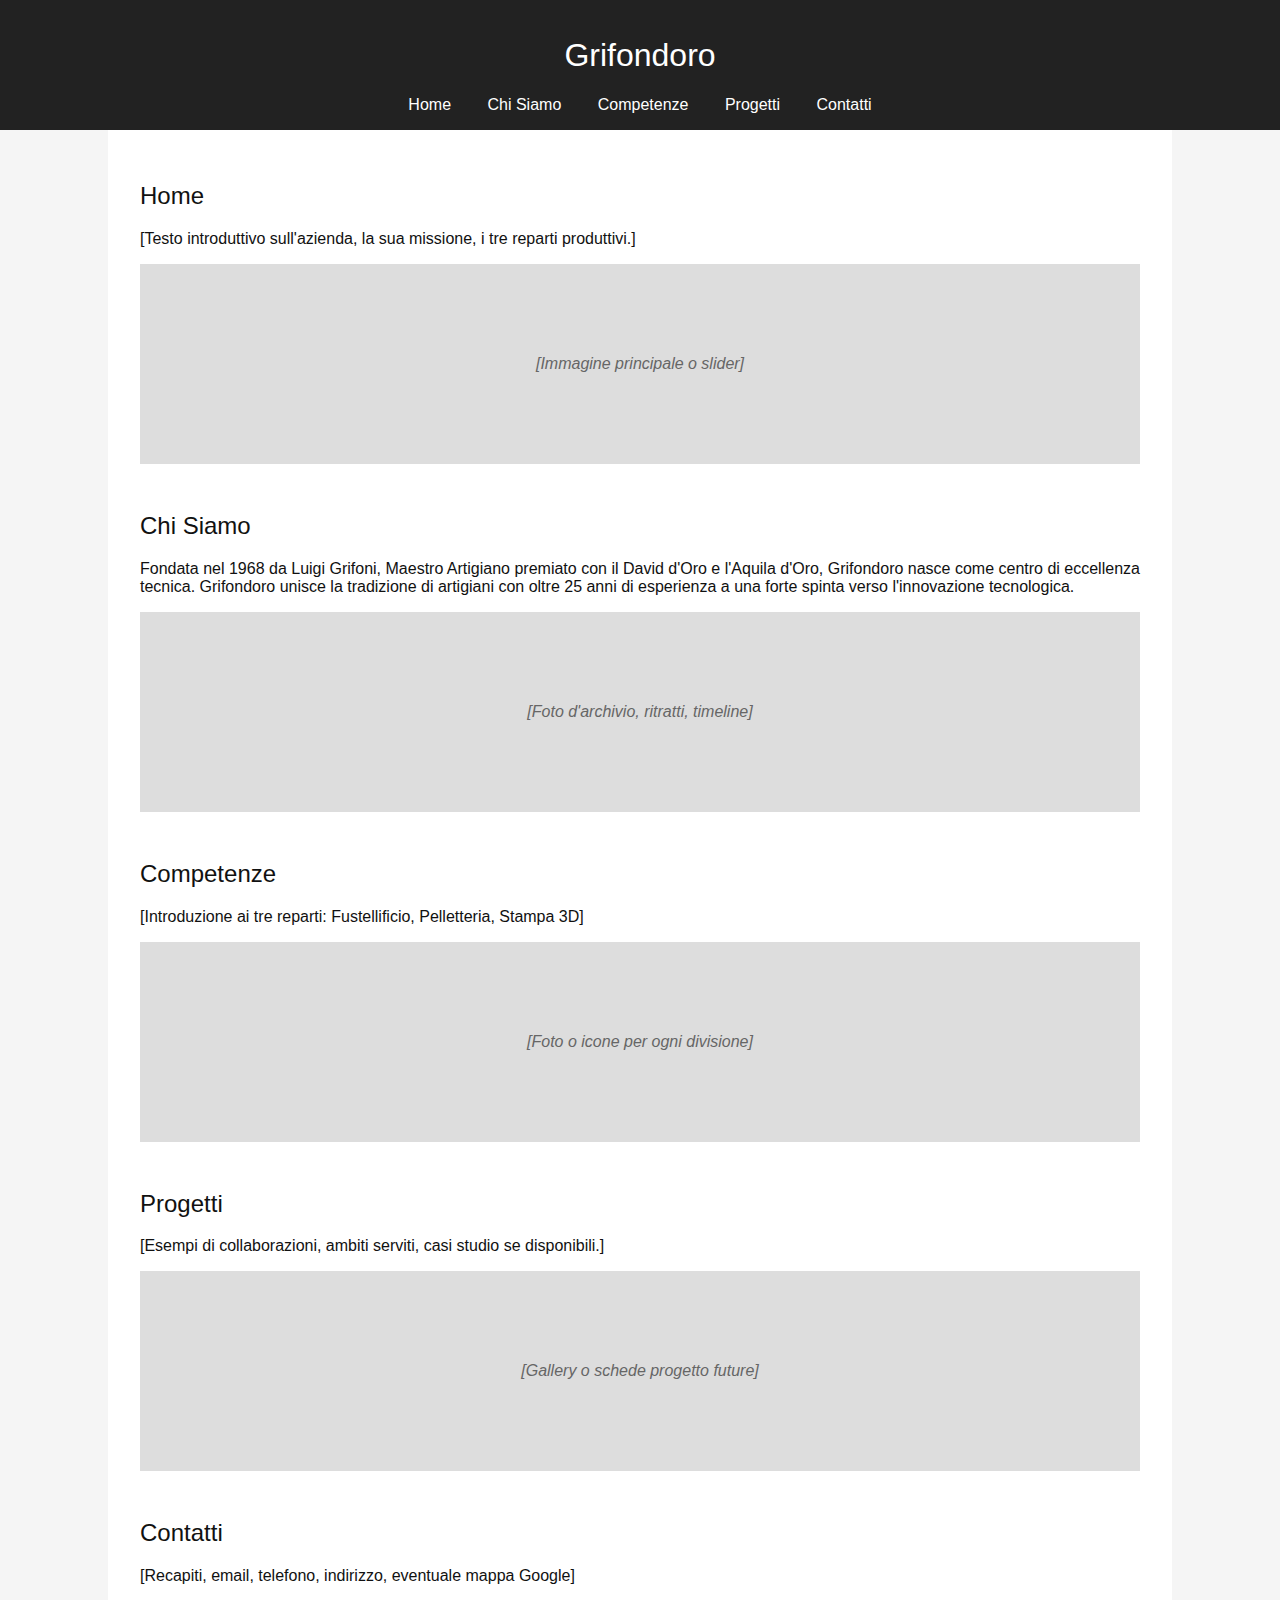
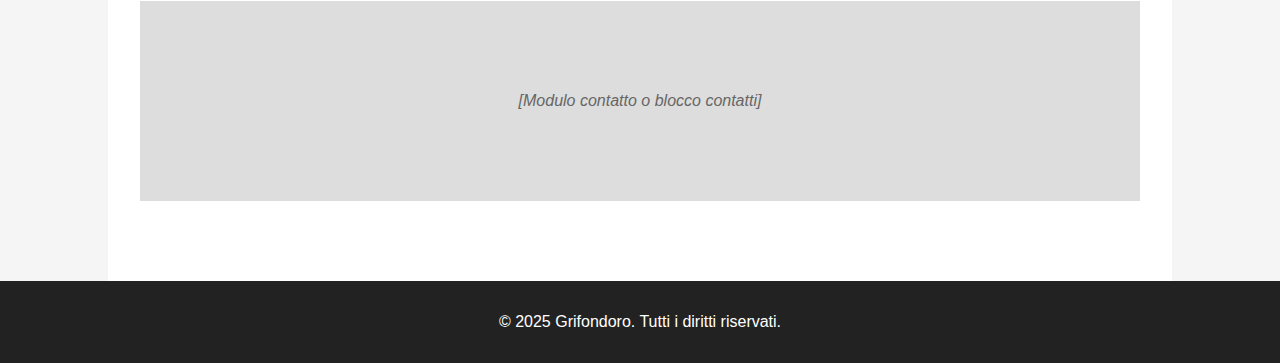
<file: index.html>
<!DOCTYPE html>
<html lang="it">
<head>
  <meta charset="UTF-8">
  <meta name="viewport" content="width=device-width, initial-scale=1.0">
  <title>Grifondoro</title>
  <style>
    body {
      margin: 0;
      font-family: sans-serif;
      background-color: #f5f5f5;
      color: #111;
    }
    header, footer {
      background-color: #222;
      color: #fff;
      padding: 1rem;
      text-align: center;
    }
    nav a {
      color: #fff;
      margin: 0 1rem;
      text-decoration: none;
    }
    main {
      padding: 2rem;
      max-width: 1000px;
      margin: auto;
      background-color: #fff;
    }
    section {
      margin-bottom: 3rem;
    }
    h1, h2 {
      font-weight: normal;
    }
    .placeholder {
      background: #ddd;
      height: 200px;
      margin-top: 1rem;
      display: flex;
      align-items: center;
      justify-content: center;
      color: #666;
      font-style: italic;
    }
  </style>
</head>
<body>
  <header>
    <h1>Grifondoro</h1>
    <nav>
      <a href="#home">Home</a>
      <a href="#chi-siamo">Chi Siamo</a>
      <a href="#competenze">Competenze</a>
      <a href="#progetti">Progetti</a>
      <a href="#contatti">Contatti</a>
    </nav>
  </header>

  <main>
    <section id="home">
      <h2>Home</h2>
      <p>[Testo introduttivo sull'azienda, la sua missione, i tre reparti produttivi.]</p>
      <div class="placeholder">[Immagine principale o slider]</div>
    </section>

    <section id="chi-siamo">
      <h2>Chi Siamo</h2>
      <p>Fondata nel 1968 da Luigi Grifoni, Maestro Artigiano premiato con il David d'Oro e l'Aquila d'Oro, Grifondoro nasce come centro di eccellenza tecnica. Grifondoro unisce la tradizione di artigiani con oltre 25 anni di esperienza a una forte spinta verso l'innovazione tecnologica.</p>
      <div class="placeholder">[Foto d'archivio, ritratti, timeline]</div>
    </section>

    <section id="competenze">
      <h2>Competenze</h2>
      <p>[Introduzione ai tre reparti: Fustellificio, Pelletteria, Stampa 3D]</p>
      <div class="placeholder">[Foto o icone per ogni divisione]</div>
    </section>

    <section id="progetti">
      <h2>Progetti</h2>
      <p>[Esempi di collaborazioni, ambiti serviti, casi studio se disponibili.]</p>
      <div class="placeholder">[Gallery o schede progetto future]</div>
    </section>

    <section id="contatti">
      <h2>Contatti</h2>
      <p>[Recapiti, email, telefono, indirizzo, eventuale mappa Google]</p>
      <div class="placeholder">[Modulo contatto o blocco contatti]</div>
    </section>
  </main>

  <footer>
    <p>&copy; 2025 Grifondoro. Tutti i diritti riservati.</p>
  </footer>
</body>
</html>
</file>
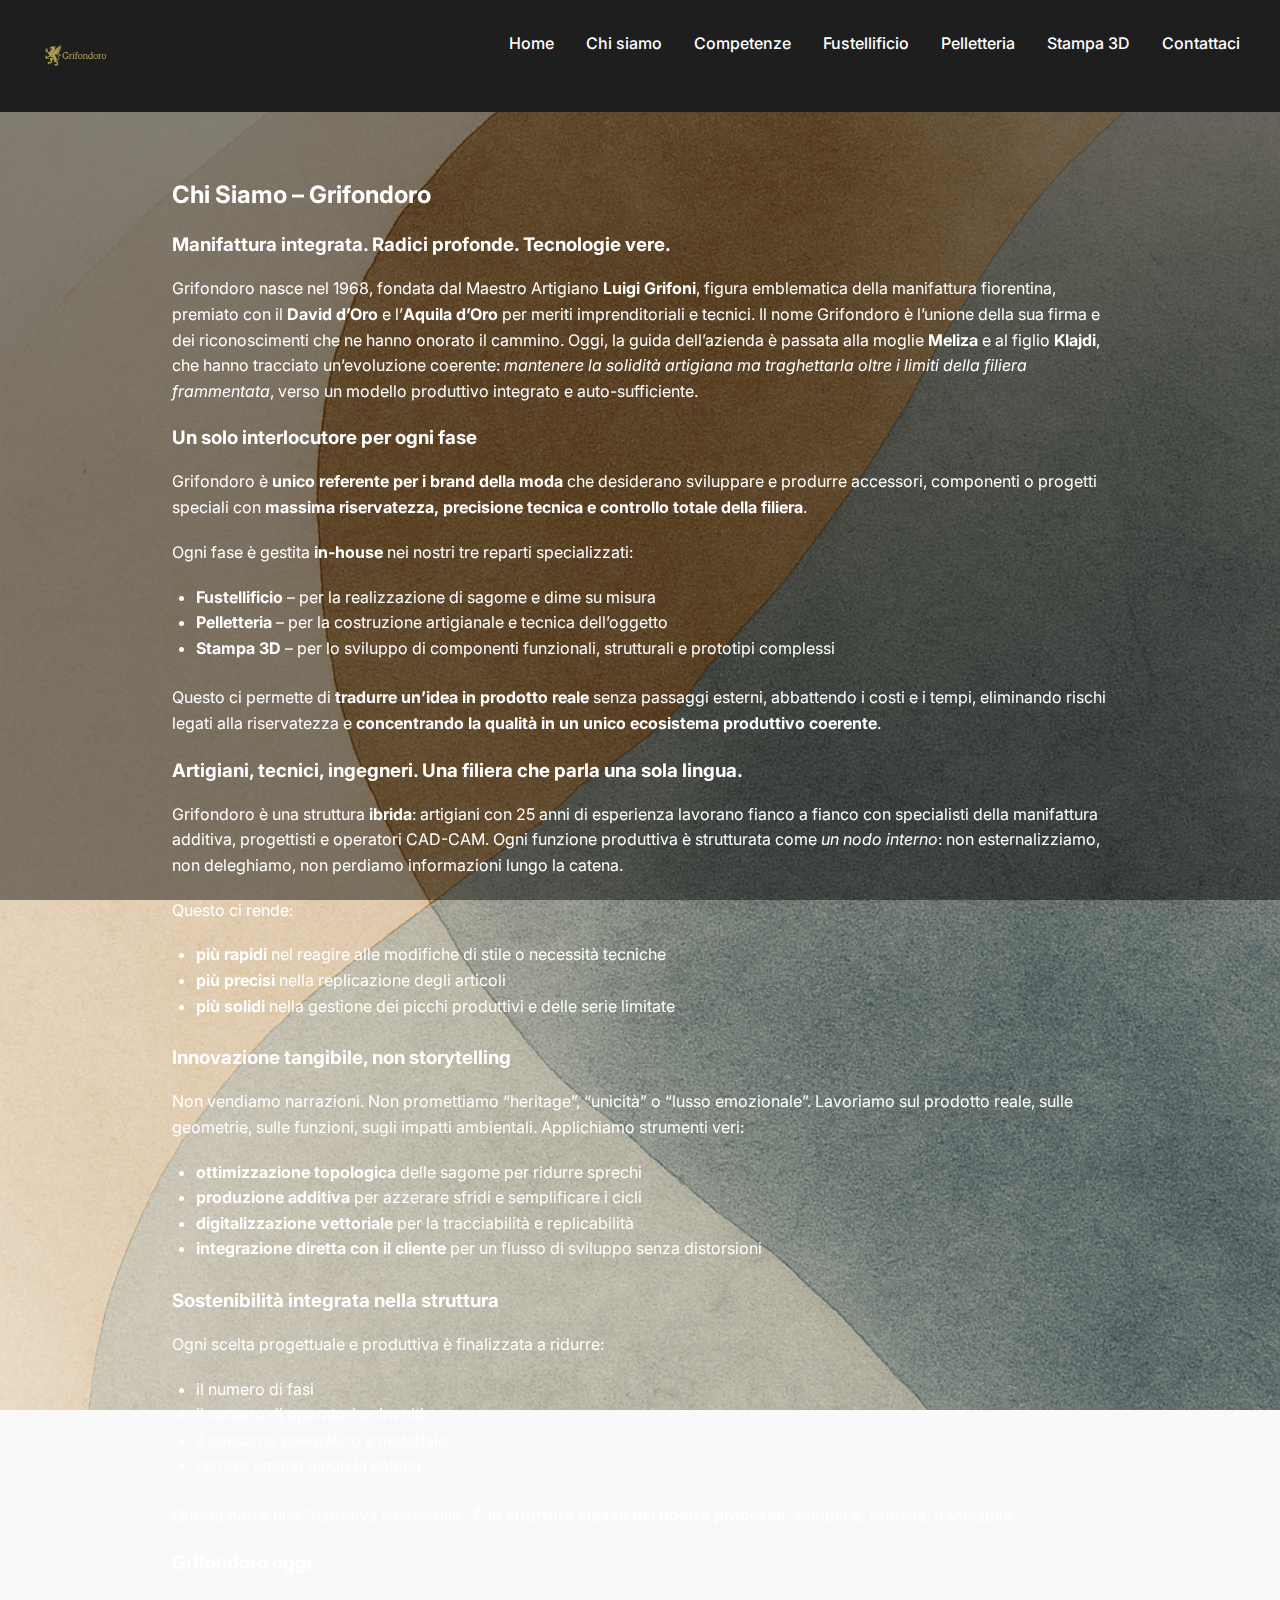
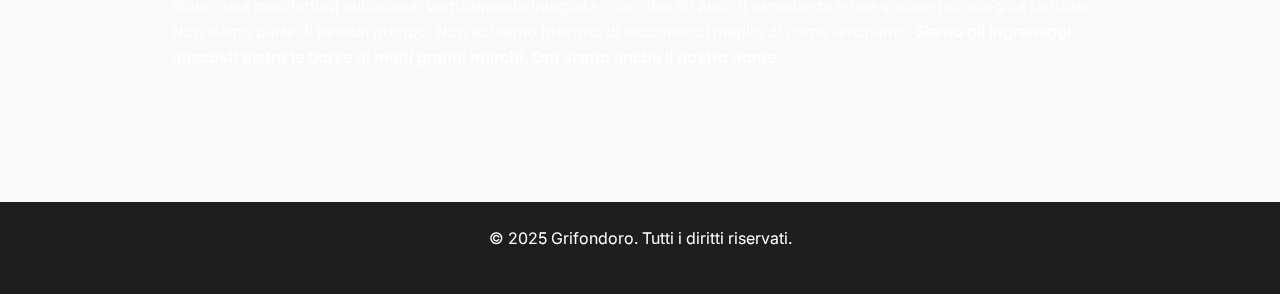
<file: chi-siamo.html>
<!DOCTYPE html>
<html lang="it">
<head>
  <meta charset="UTF-8" />
  <meta name="viewport" content="width=device-width, initial-scale=1.0" />
  <title>Chi Siamo - Grifondoro</title>
  <link rel="stylesheet" href="style.css" />
</head>
<body class="bg-chi-siamo">
  <header>
<nav>
<a href="index.html" class="logo">
  <img src="img/logo-grifondoro.png" alt="Logo Grifondoro" />
</a>
  <ul class="nav-links">
    <li><a href="index.html">Home</a></li>
    <li><a href="chi-siamo.html">Chi siamo</a></li>
    <li><a href="competenze.html">Competenze</a></li>
    <li><a href="fustellificio.html">Fustellificio</a></li>
    <li><a href="pelletteria.html">Pelletteria</a></li>
    <li><a href="stampa3d.html">Stampa 3D</a></li>
    <li><a href="contattaci.html">Contattaci</a></li> <!-- nuovo -->
  </ul>
</nav>
  </header>

  <main>
   <h2>Chi Siamo – Grifondoro</h2>

  <h3>Manifattura integrata. Radici profonde. Tecnologie vere.</h3>
  <p>
    Grifondoro nasce nel 1968, fondata dal Maestro Artigiano <strong>Luigi Grifoni</strong>, figura emblematica della manifattura fiorentina, premiato con il <strong>David d’Oro</strong> e l’<strong>Aquila d’Oro</strong> per meriti imprenditoriali e tecnici. Il nome Grifondoro è l’unione della sua firma e dei riconoscimenti che ne hanno onorato il cammino.
    Oggi, la guida dell’azienda è passata alla moglie <strong>Meliza</strong> e al figlio <strong>Klajdi</strong>, che hanno tracciato un’evoluzione coerente: <em>mantenere la solidità artigiana ma traghettarla oltre i limiti della filiera frammentata</em>, verso un modello produttivo integrato e auto-sufficiente.
  </p>

  <h3>Un solo interlocutore per ogni fase</h3>
  <p>
    Grifondoro è <strong>unico referente per i brand della moda</strong> che desiderano sviluppare e produrre accessori, componenti o progetti speciali con <strong>massima riservatezza, precisione tecnica e controllo totale della filiera</strong>.
  </p>
  <p>
    Ogni fase è gestita <strong>in-house</strong> nei nostri tre reparti specializzati:
    <ul>
      <li><strong>Fustellificio</strong> – per la realizzazione di sagome e dime su misura</li>
      <li><strong>Pelletteria</strong> – per la costruzione artigianale e tecnica dell’oggetto</li>
      <li><strong>Stampa 3D</strong> – per lo sviluppo di componenti funzionali, strutturali e prototipi complessi</li>
    </ul>
    Questo ci permette di <strong>tradurre un’idea in prodotto reale</strong> senza passaggi esterni, abbattendo i costi e i tempi, eliminando rischi legati alla riservatezza e <strong>concentrando la qualità in un unico ecosistema produttivo coerente</strong>.
  </p>

  <h3>Artigiani, tecnici, ingegneri. Una filiera che parla una sola lingua.</h3>
  <p>
    Grifondoro è una struttura <strong>ibrida</strong>: artigiani con 25 anni di esperienza lavorano fianco a fianco con specialisti della manifattura additiva, progettisti e operatori CAD-CAM.
    Ogni funzione produttiva è strutturata come <em>un nodo interno</em>: non esternalizziamo, non deleghiamo, non perdiamo informazioni lungo la catena.
  </p>
  <p>
    Questo ci rende:
    <ul>
      <li><strong>più rapidi</strong> nel reagire alle modifiche di stile o necessità tecniche</li>
      <li><strong>più precisi</strong> nella replicazione degli articoli</li>
      <li><strong>più solidi</strong> nella gestione dei picchi produttivi e delle serie limitate</li>
    </ul>
  </p>

  <h3>Innovazione tangibile, non storytelling</h3>
  <p>
    Non vendiamo narrazioni. Non promettiamo “heritage”, “unicità” o “lusso emozionale”.
    Lavoriamo sul prodotto reale, sulle geometrie, sulle funzioni, sugli impatti ambientali.
    Applichiamo strumenti veri:
    <ul>
      <li><strong>ottimizzazione topologica</strong> delle sagome per ridurre sprechi</li>
      <li><strong>produzione additiva</strong> per azzerare sfridi e semplificare i cicli</li>
      <li><strong>digitalizzazione vettoriale</strong> per la tracciabilità e replicabilità</li>
      <li><strong>integrazione diretta con il cliente</strong> per un flusso di sviluppo senza distorsioni</li>
    </ul>
  </p>

  <h3>Sostenibilità integrata nella struttura</h3>
  <p>
    Ogni scelta progettuale e produttiva è finalizzata a ridurre:
    <ul>
      <li>il numero di fasi</li>
      <li>il numero di operatori coinvolti</li>
      <li>il consumo energetico e materiale</li>
      <li>l’errore umano lungo la catena</li>
    </ul>
    Questa non è una “narrativa sostenibile”. È <strong>la struttura stessa del nostro processo</strong>: semplice, robusta, tracciabile.
  </p>

  <h3>Grifondoro oggi</h3>
  <p>
    Siamo una manifattura autonoma, verticalmente integrata, con oltre 50 anni di esperienza e una visione tecnologica radicale.
    Non siamo parte di nessun gruppo. Non abbiamo bisogno di raccontarci meglio di come lavoriamo.
    <strong>Siamo gli ingranaggi nascosti dietro le borse di molti grandi marchi. Ora siamo anche il nostro nome.</strong>
  </p>

  </main>

  <footer>
    <p>&copy; 2025 Grifondoro. Tutti i diritti riservati.</p>
  </footer>
  <script>
  function toggleMenu() {
    document.getElementById("navLinks").classList.toggle("active");
  }
</script>
</body>
</html>
</file>
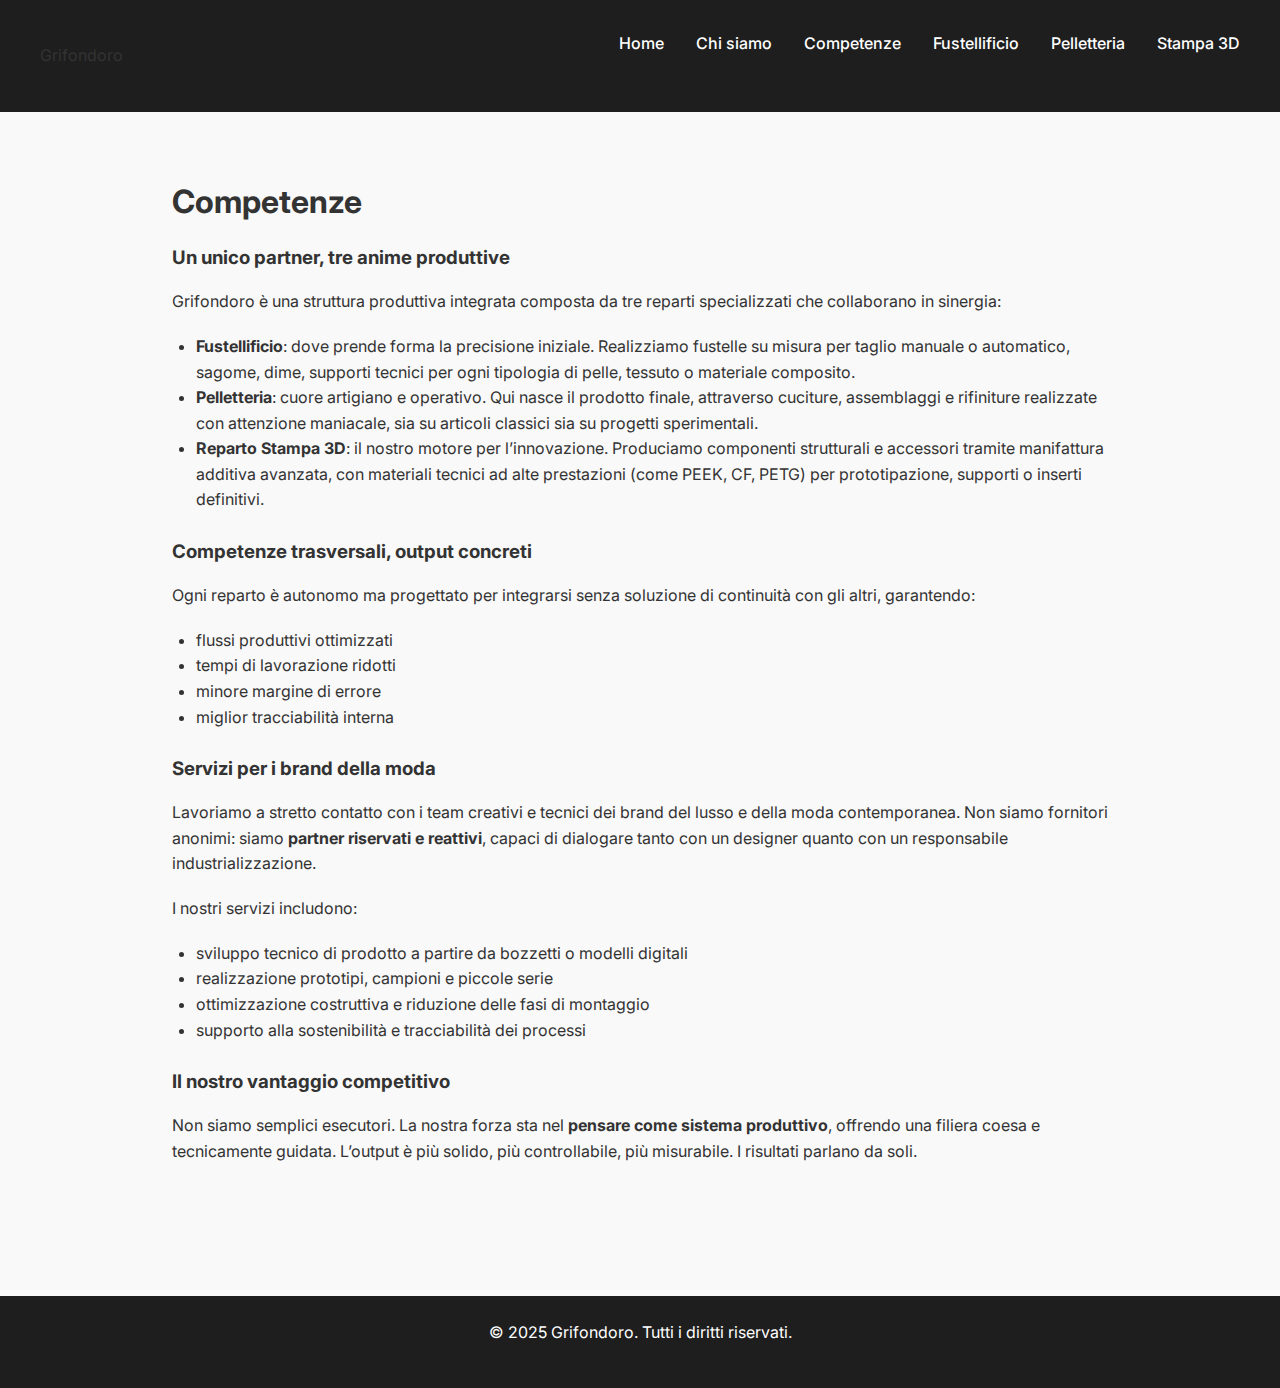
<file: competenze.html>
<!DOCTYPE html>
<html lang="it">
<head>
  <meta charset="UTF-8">
  <meta name="viewport" content="width=device-width, initial-scale=1.0">
  <title>Competenze - Grifondoro</title>
  <link rel="stylesheet" href="style.css">
</head>
<body>
  <header>
    <nav>
      <div class="logo">Grifondoro</div>
      <ul class="nav-links">
        <li><a href="index.html">Home</a></li>
        <li><a href="chi-siamo.html">Chi siamo</a></li>
        <li><a href="competenze.html">Competenze</a></li>
        <li><a href="fustellificio.html">Fustellificio</a></li>
        <li><a href="pelletteria.html">Pelletteria</a></li>
        <li><a href="stampa3d.html">Stampa 3D</a></li>
      </ul>
    </nav>
  </header>

  <main>
    <h1>Competenze</h1>

  <h3>Un unico partner, tre anime produttive</h3>
  <p>
    Grifondoro è una struttura produttiva integrata composta da tre reparti specializzati che collaborano in sinergia:
  </p>
  <ul>
    <li><strong>Fustellificio</strong>: dove prende forma la precisione iniziale. Realizziamo fustelle su misura per taglio manuale o automatico, sagome, dime, supporti tecnici per ogni tipologia di pelle, tessuto o materiale composito.</li>
    <li><strong>Pelletteria</strong>: cuore artigiano e operativo. Qui nasce il prodotto finale, attraverso cuciture, assemblaggi e rifiniture realizzate con attenzione maniacale, sia su articoli classici sia su progetti sperimentali.</li>
    <li><strong>Reparto Stampa 3D</strong>: il nostro motore per l’innovazione. Produciamo componenti strutturali e accessori tramite manifattura additiva avanzata, con materiali tecnici ad alte prestazioni (come PEEK, CF, PETG) per prototipazione, supporti o inserti definitivi.</li>
  </ul>

  <h3>Competenze trasversali, output concreti</h3>
  <p>
    Ogni reparto è autonomo ma progettato per integrarsi senza soluzione di continuità con gli altri, garantendo:
    <ul>
      <li>flussi produttivi ottimizzati</li>
      <li>tempi di lavorazione ridotti</li>
      <li>minore margine di errore</li>
      <li>miglior tracciabilità interna</li>
    </ul>
  </p>

  <h3>Servizi per i brand della moda</h3>
  <p>
    Lavoriamo a stretto contatto con i team creativi e tecnici dei brand del lusso e della moda contemporanea. Non siamo fornitori anonimi: siamo <strong>partner riservati e reattivi</strong>, capaci di dialogare tanto con un designer quanto con un responsabile industrializzazione.
  </p>
  <p>
    I nostri servizi includono:
    <ul>
      <li>sviluppo tecnico di prodotto a partire da bozzetti o modelli digitali</li>
      <li>realizzazione prototipi, campioni e piccole serie</li>
      <li>ottimizzazione costruttiva e riduzione delle fasi di montaggio</li>
      <li>supporto alla sostenibilità e tracciabilità dei processi</li>
    </ul>
  </p>

  <h3>Il nostro vantaggio competitivo</h3>
  <p>
    Non siamo semplici esecutori. La nostra forza sta nel <strong>pensare come sistema produttivo</strong>, offrendo una filiera coesa e tecnicamente guidata.
    L’output è più solido, più controllabile, più misurabile. I risultati parlano da soli.
  </p>
  </main>

  <footer>
    <p>&copy; 2025 Grifondoro. Tutti i diritti riservati.</p>
  </footer>
</body>
</html>
</file>
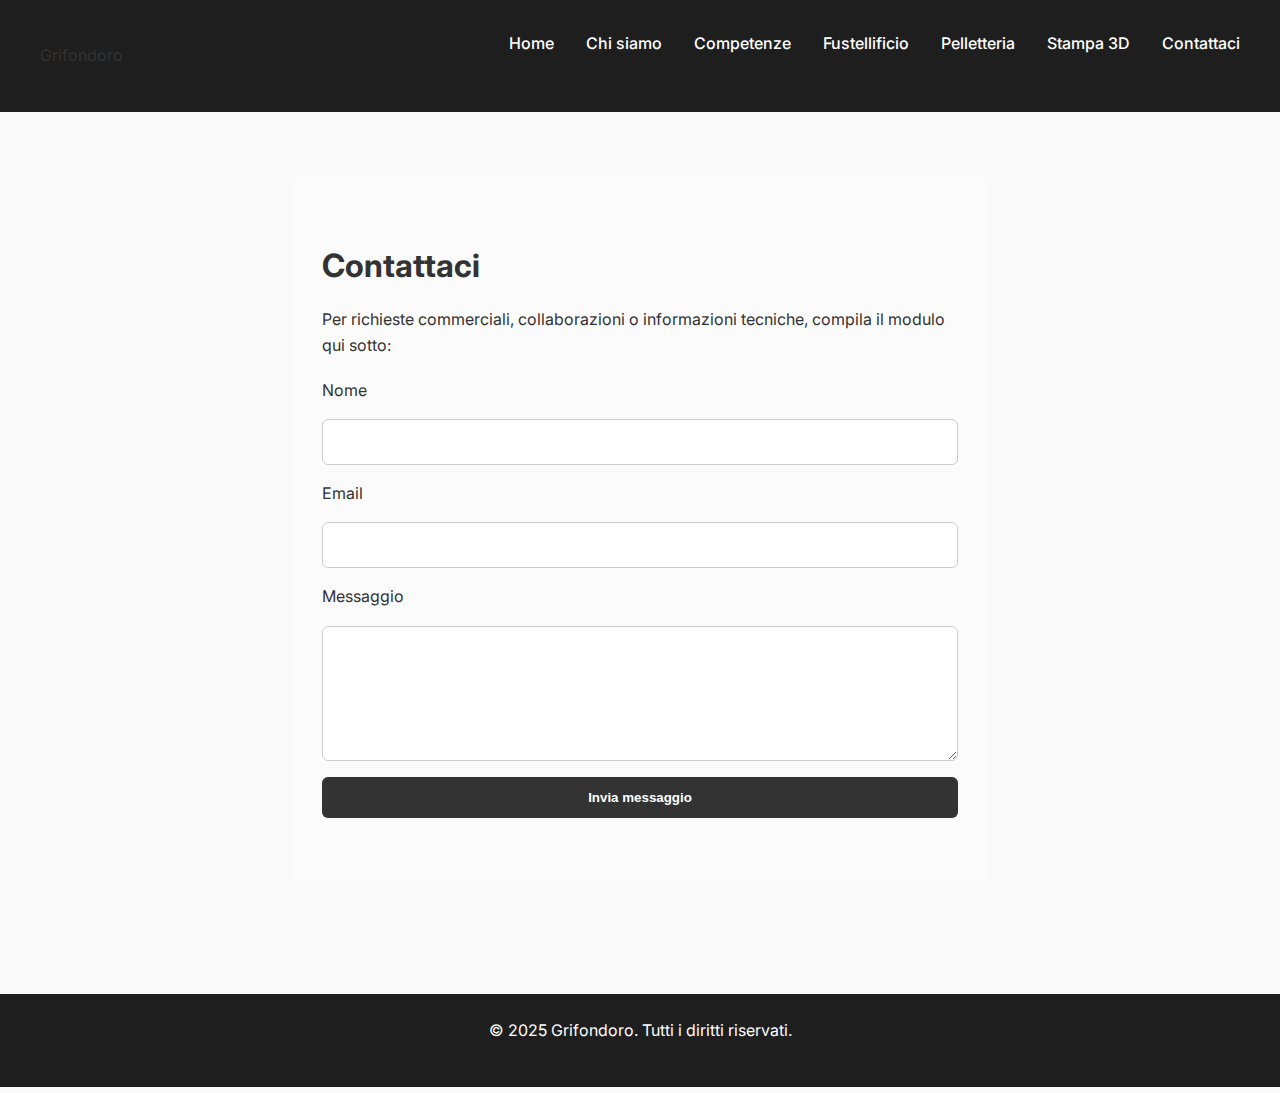
<file: contattaci.html>
<!DOCTYPE html>
<html lang="it">
<head>
  <meta charset="UTF-8">
  <meta name="viewport" content="width=device-width, initial-scale=1.0">
  <title>Contattaci - Grifondoro</title>
  <link rel="stylesheet" href="style.css">
</head>
<body>
  <header>
<nav>
  <div class="logo">Grifondoro</div>
  <ul class="nav-links">
    <li><a href="index.html">Home</a></li>
    <li><a href="chi-siamo.html">Chi siamo</a></li>
    <li><a href="competenze.html">Competenze</a></li>
    <li><a href="fustellificio.html">Fustellificio</a></li>
    <li><a href="pelletteria.html">Pelletteria</a></li>
    <li><a href="stampa3d.html">Stampa 3D</a></li>
    <li><a href="contattaci.html">Contattaci</a></li> <!-- nuovo -->
  </ul>
</nav>
  </header>

  <main>
    <section class="contact-section">
      <h1>Contattaci</h1>
      <p>Per richieste commerciali, collaborazioni o informazioni tecniche, compila il modulo qui sotto:</p>
      
      <form action="https://formspree.io/f/xzzrnyob" method="POST" class="contact-form">
        <label for="name">Nome</label>
        <input type="text" name="name" required>

        <label for="email">Email</label>
        <input type="email" name="email" required>

        <label for="message">Messaggio</label>
        <textarea name="message" rows="6" required></textarea>

        <button type="submit">Invia messaggio</button>
      </form>
    </section>
  </main>

  <footer>
    <p>&copy; 2025 Grifondoro. Tutti i diritti riservati.</p>
  </footer>

  <script>
    function toggleMenu() {
      document.getElementById("navLinks").classList.toggle("active");
    }
  </script>
</body>
</html>
</file>
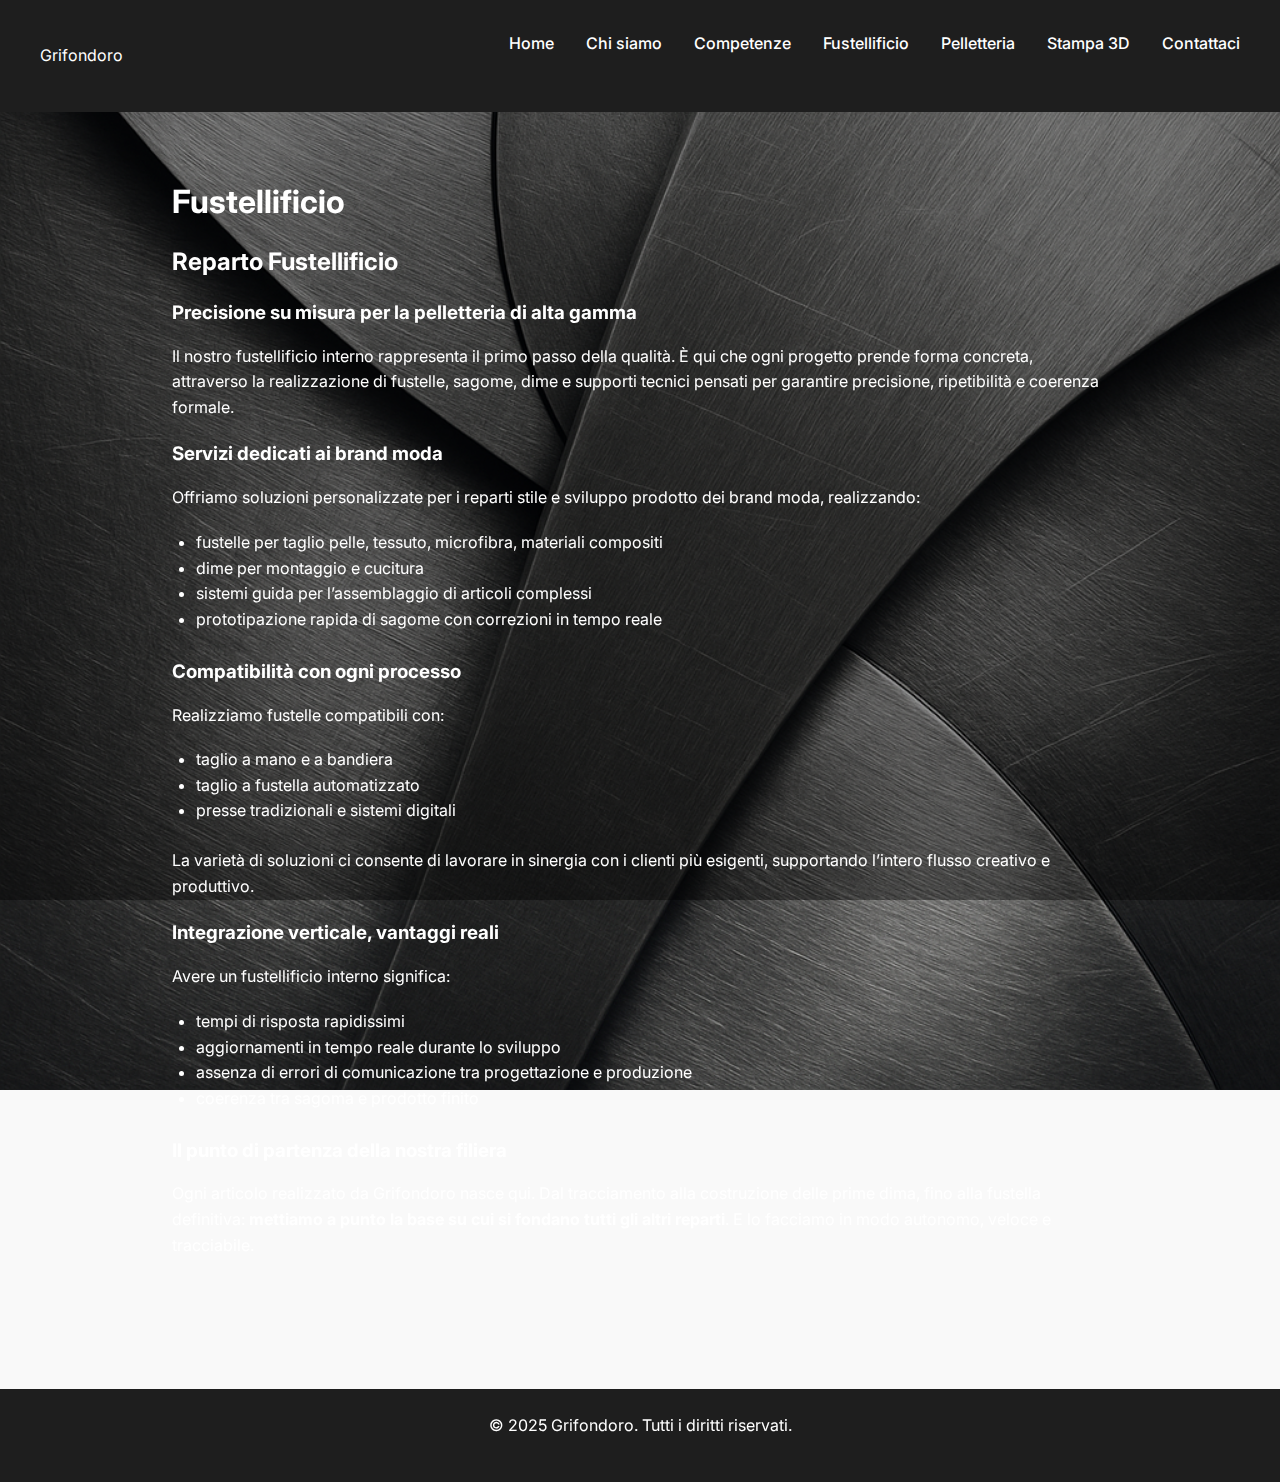
<file: fustellificio.html>
<!DOCTYPE html>
<html lang="it">
<head>
  <meta charset="UTF-8">
  <meta name="viewport" content="width=device-width, initial-scale=1.0">
  <title>Fustellificio - Grifondoro</title>
  <link rel="stylesheet" href="style.css">
</head>
<body class="bg-fustellificio">
  <header>
<nav>
  <div class="logo">Grifondoro</div>
  <ul class="nav-links">
    <li><a href="index.html">Home</a></li>
    <li><a href="chi-siamo.html">Chi siamo</a></li>
    <li><a href="competenze.html">Competenze</a></li>
    <li><a href="fustellificio.html">Fustellificio</a></li>
    <li><a href="pelletteria.html">Pelletteria</a></li>
    <li><a href="stampa3d.html">Stampa 3D</a></li>
    <li><a href="contattaci.html">Contattaci</a></li> <!-- nuovo -->
  </ul>
</nav>

  </header>

  <main>
    <h1>Fustellificio</h1>

  <h2>Reparto Fustellificio</h2>

  <h3>Precisione su misura per la pelletteria di alta gamma</h3>
  <p>
    Il nostro fustellificio interno rappresenta il primo passo della qualità. È qui che ogni progetto prende forma concreta, attraverso la realizzazione di fustelle, sagome, dime e supporti tecnici pensati per garantire precisione, ripetibilità e coerenza formale.
  </p>

  <h3>Servizi dedicati ai brand moda</h3>
  <p>
    Offriamo soluzioni personalizzate per i reparti stile e sviluppo prodotto dei brand moda, realizzando:
    <ul>
      <li>fustelle per taglio pelle, tessuto, microfibra, materiali compositi</li>
      <li>dime per montaggio e cucitura</li>
      <li>sistemi guida per l’assemblaggio di articoli complessi</li>
      <li>prototipazione rapida di sagome con correzioni in tempo reale</li>
    </ul>
  </p>

  <h3>Compatibilità con ogni processo</h3>
  <p>
    Realizziamo fustelle compatibili con:
    <ul>
      <li>taglio a mano e a bandiera</li>
      <li>taglio a fustella automatizzato</li>
      <li>presse tradizionali e sistemi digitali</li>
    </ul>
    La varietà di soluzioni ci consente di lavorare in sinergia con i clienti più esigenti, supportando l’intero flusso creativo e produttivo.
  </p>

  <h3>Integrazione verticale, vantaggi reali</h3>
  <p>
    Avere un fustellificio interno significa:
    <ul>
      <li>tempi di risposta rapidissimi</li>
      <li>aggiornamenti in tempo reale durante lo sviluppo</li>
      <li>assenza di errori di comunicazione tra progettazione e produzione</li>
      <li>coerenza tra sagoma e prodotto finito</li>
    </ul>
  </p>

  <h3>Il punto di partenza della nostra filiera</h3>
  <p>
    Ogni articolo realizzato da Grifondoro nasce qui. Dal tracciamento alla costruzione delle prime dima, fino alla fustella definitiva: <strong>mettiamo a punto la base su cui si fondano tutti gli altri reparti</strong>. E lo facciamo in modo autonomo, veloce e tracciabile.
  </p>
  </main>

  <footer>
    <p>&copy; 2025 Grifondoro. Tutti i diritti riservati.</p>
  </footer>
  <script>
  function toggleMenu() {
    document.getElementById("navLinks").classList.toggle("active");
  }
</script>
</body>
</html>
</file>
<file: style.css>
/* ===============================
   Grifondoro - CSS Layout Moderno + Sfondi Tematici
   =============================== */

@import url('https://fonts.googleapis.com/css2?family=Inter:wght@400;600;700&display=swap');

:root {
  --colore-primario: #1e1e1e;
  --colore-secondario: #c4a14a;
  --colore-sfondo: #f9f9f9;
  --colore-testo: #333;
  --colore-bianco: #ffffff;
}

* {
  margin: 0;
  padding: 0;
  box-sizing: border-box;
}

body {
  font-family: 'Inter', sans-serif;
  background-color: var(--colore-sfondo);
  color: var(--colore-testo);
  line-height: 1.6;
}

body.bg-home {
  background-image: url('img/sfondo-home.jpg');
  background-size: cover;
  background-position: center;
  background-repeat: no-repeat;
  background-attachment: fixed;
  color: white;
}

body.bg-home::before {
  content: '';
  position: fixed;
  top: 0; left: 0; width: 100%; height: 100%;
  background: rgba(0,0,0,0.4); /* leggero overlay per contrasto */
  z-index: -1;
}

body.bg-chi-siamo {
  background-image: url('img/sfondo-astratto.jpg');
  background-size: cover;
  background-position: center;
  background-attachment: fixed;
  background-repeat: no-repeat;
  color: white;
}

body.bg-chi-siamo::before {
  content: '';
  position: fixed;
  top: 0; left: 0;
  width: 100%; height: 100%;
  background: rgba(0,0,0,0.45);
  z-index: -1;
}

body.bg-fustellificio {
  background-image: url('img/sfondo-acciaio-artigianato.jpg');
  background-size: cover;
  background-position: center;
  background-attachment: fixed;
  background-repeat: no-repeat;
  color: white;
}

body.bg-fustellificio::before {
  content: '';
  position: fixed;
  top: 0; left: 0;
  width: 100%; height: 100%;
  background: rgba(0,0,0,0.4);
  z-index: -1;
}

body.bg-pelletteria {
  background-image: url('img/sfondo-pelletteria.jpg');
  background-size: cover;
  background-position: center;
  background-repeat: no-repeat;
  background-attachment: fixed;
  color: white;
}

body.bg-pelletteria::before {
  content: '';
  position: fixed;
  top: 0; left: 0;
  width: 100%; height: 100%;
  background: rgba(0, 0, 0, 0.4); /* overlay per leggibilità */
  z-index: -1;
}

body.bg-stampa3d {
  background-image: url('img/sfondo-stampa3d.jpg');
  background-size: cover;
  background-position: center;
  background-repeat: no-repeat;
  background-attachment: fixed;
  color: white;
}

body.bg-stampa3d::before {
  content: '';
  position: fixed;
  top: 0; left: 0;
  width: 100%; height: 100%;
  background: rgba(0, 0, 0, 0.45); /* overlay per leggibilità del testo */
  z-index: -1;
}

body.bg-competenze {
  background-image: url('img/sfondo-competenze.jpg');
  background-size: cover;
  background-position: center;
  background-repeat: no-repeat;
  background-attachment: fixed;
  color: white;
}

body.bg-competenze::before {
  content: '';
  position: fixed;
  top: 0; left: 0;
  width: 100%; height: 100%;
  background: rgba(0, 0, 0, 0.4); /* overlay per migliorare leggibilità */
  z-index: -1;
}

body.bg-contattaci {
  background-image: url('img/sfondo-contattaci.jpg');
  background-size: cover;
  background-position: center;
  background-repeat: no-repeat;
  background-attachment: fixed;
  color: white;
}

body.bg-contattaci::before {
  content: '';
  position: fixed;
  top: 0; left: 0;
  width: 100%; height: 100%;
  background: rgba(0, 0, 0, 0.5); /* overlay per miglior contrasto testo */
  z-index: -1;
}

header {
  background-color: var(--colore-primario);
  padding: 1rem 2rem;
  position: sticky;
  top: 0;
  z-index: 1000;
}

nav {
  display: flex;
  justify-content: space-between;
  align-items: center;
  max-width: 1200px;
  margin: auto;
}

.logo {
  display: flex;
  align-items: center;
  height: 80px; /* aumenta l'altezza del contenitore */
}

.logo img {
  max-height: 70px; /* aumenta la dimensione massima */
  width: auto;
}

.nav-links {
  list-style: none;
  display: flex;
  gap: 1.5rem;
}

.nav-links li a {
  color: var(--colore-bianco);
  text-decoration: none;
  font-weight: 500;
  transition: color 0.3s;
}

.nav-links li a:hover {
  color: var(--colore-secondario);
}

main {
  padding: 4rem 2rem;
  max-width: 1000px;
  margin: auto;
  position: relative;
  z-index: 1;
}

h1, h2, h3 {
  color: inherit;
  margin-bottom: 1rem;
}

ul {
  margin-bottom: 1.5rem;
  padding-left: 1.5rem;
}

p {
  margin-bottom: 1.2rem;
}

footer {
  text-align: center;
  padding: 1.5rem;
  background-color: var(--colore-primario);
  color: var(--colore-bianco);
  margin-top: 3rem;
}

/* Responsive */
@media (max-width: 768px) {
  .nav-links {
    flex-direction: column;
    gap: 1rem;
  }

  nav {
    flex-direction: column;
    align-items: flex-start;
  }

  main {
    padding: 2rem 1rem;
  }
}
/* === NAVBAR RESPONSIVE === */
.nav-links {
  display: flex;
  gap: 2rem;
  list-style: none;
}

.burger {
  display: none;
  cursor: pointer;
  flex-direction: column;
  gap: 5px;
}

.burger div {
  width: 25px;
  height: 3px;
  background-color: white;
  transition: all 0.3s ease;
}

/* Mobile */
@media (max-width: 768px) {
  .nav-links {
    display: none;
    flex-direction: column;
    background-color: rgba(0, 0, 0, 0.5);
    position: absolute;
    top: 60px;
    right: 0;
    width: 60%;
    padding: 1rem;
  }

  .nav-links.active {
    display: flex;
  }

  .burger {
    display: flex;
  }
}
.contact-section {
  padding: 4rem 2rem;
  max-width: 700px;
  margin: 0 auto;
  background-color: rgba(255, 255, 255, 0.3);
  border-radius: 12px;
}

.contact-form {
  display: flex;
  flex-direction: column;
  gap: 1rem;
}

.contact-form input,
.contact-form textarea {
  padding: 0.8rem;
  font-size: 1rem;
  border: 1px solid #ccc;
  border-radius: 6px;
  resize: vertical;
}

.contact-form button {
  padding: 0.8rem;
  background-color: #333;
  color: white;
  border: none;
  font-weight: bold;
  cursor: pointer;
  border-radius: 6px;
}

.contact-form button:hover {
  background-color: #555;
}
.content-box {
  background: rgba(255, 255, 255, 0.6); /* più trasparente */
  padding: 2rem;
  margin: 1.5rem auto;
  border-radius: 10px;
  max-width: 800px;
  box-shadow: 0 0 12px rgba(0, 0, 0, 0.15);
  backdrop-filter: blur(6px); /* più sfocatura dietro */
  color: #111;
.gallery-section {
  margin-top: 3rem;
  text-align: center;
}

.gallery-section h3 {
  margin-bottom: 1.5rem;
  color: white;
}

.gallery-grid {
  .gallery-grid {
  display: grid;
  grid-template-columns: repeat(auto-fit, minmax(120px, 1fr));
  gap: 0.8rem;
  padding: 0 0.5rem;
  justify-items: center;
}

.gallery-grid .thumb {
  width: 100%;
  max-width: 140px;
}


.gallery-grid img:hover {
  transform: scale(1.03);
}
   .lightbox {
  display: none;
  position: fixed;
  top: 0; left: 0;
  width: 100vw; height: 100vh;
  background: rgba(0, 0, 0, 0.9);
  justify-content: center;
  align-items: center;
  z-index: 9999;
}

.lightbox img {
  max-width: 90%;
  max-height: 90%;
  border-radius: 10px;
  z-index: 2;
}

.lightbox-nav {
  position: absolute;
  top: 50%;
  transform: translateY(-50%);
  background: rgba(255, 255, 255, 0.2);
  color: white;
  font-size: 2rem;
  border: none;
  cursor: pointer;
  padding: 0.5rem 1rem;
  z-index: 3;
}

.lightbox-nav:hover {
  background: rgba(255, 255, 255, 0.4);
}

.lightbox-nav.prev {
  left: 2rem;
}

.lightbox-nav.next {
  right: 2rem;
}
</file>
